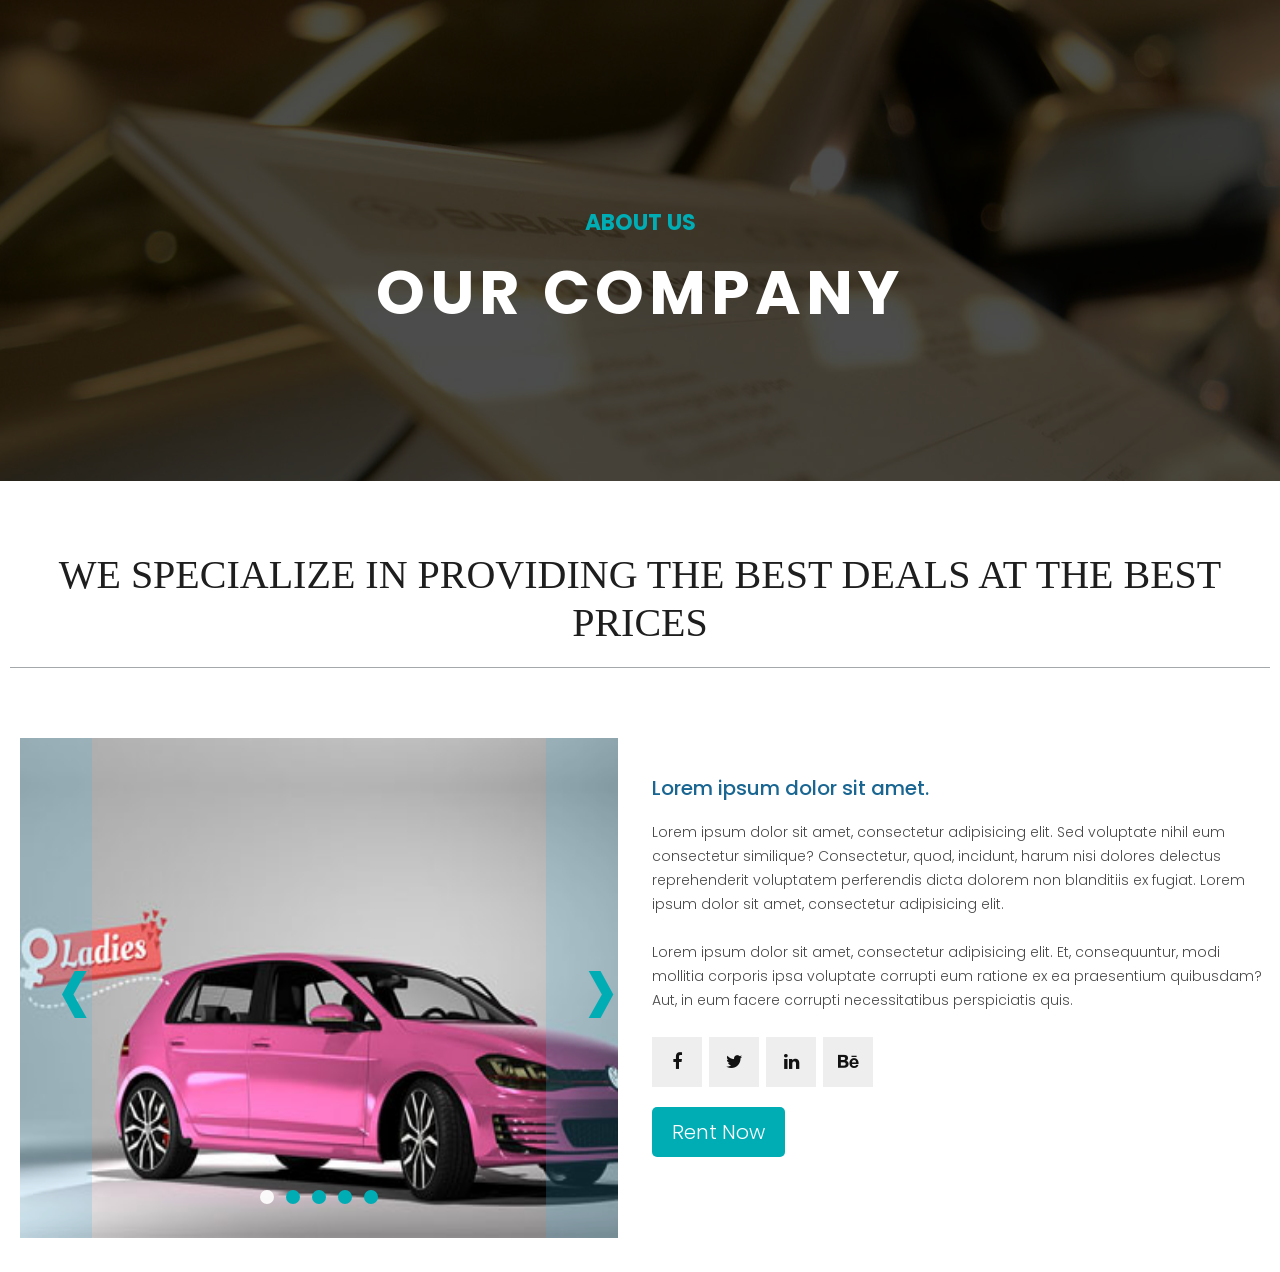
<file: about-us.html>
<!DOCTYPE html>
<html lang="en">

  <head>

    <meta charset="utf-8">
    <meta name="viewport" content="width=device-width, initial-scale=1, shrink-to-fit=no">
    <meta name="description" content="">
    <meta name="author" content="">
    <link rel="icon" href="assets/images/ico1.png">

    <link href="https://fonts.googleapis.com/css?family=Poppins:100,200,300,400,500,600,700,800,900&display=swap" rel="stylesheet">

    <title>modern academy 2022|Car Rental project</title>

    <!-- Bootstrap core CSS -->
    <link href="vendor/bootstrap/css/bootstrap.min.css" rel="stylesheet">

    <!-- Additional CSS Files -->
    <link rel="stylesheet" href="assets/css/fontawesome.css">
    <link rel="stylesheet" href="assets/css/style.css">
   

  </head>

  <body>

    <!-- ***** Preloader Start ***** -->
    <div id="preloader">
        <div class="jumper">
            <div></div>
            <div></div>
            <div></div>
        </div>
    </div>  
    <!-- ***** Preloader End ***** -->

    
    <!-- Page Content -->
    <div class="page-heading about-heading header-text" style="background-image: url(assets/images/slider-image-3-1920x600.jpg);">
      <div class="container">
        <div class="row">
          <div class="col-md-12">
            <div class="text-content">
              <h4>about us</h4>
              <h2>our company</h2>
            </div>
          </div>
        </div>
      </div>
    </div>


    <div class="about-us">
      <div class="containerr">
        <div class="row">
          <div class="col-md-12">
            <div class="section-heading">
              <h2>We specialize in providing the best deals at the best prices</h2>
            </div>
          </div>
          <div class="col-md-6 mb-4">
            <div class="containerr">
    
              <input type="radio" id="i1" name="images" checked />
              <input type="radio" id="i2" name="images" />
              <input type="radio" id="i3" name="images" />
              <input type="radio" id="i4" name="images" />
              <input type="radio" id="i5" name="images" />    
              
              <div class="slide_img" id="one">            
                      
                      <img src="assets/images/offer-5-370x270.jpg">
                      
                          <label class="prev" for="i5"><span>&#x2039;</span></label>
                          <label class="next" for="i2"><span>&#x203a;</span></label>    
                  
              </div>
              
              <div class="slide_img" id="two">
                  
                      <img src="assets/images/offer-1-370x270.jpg" >
                      
                          <label class="prev" for="i1"><span>&#x2039;</span></label>
                          <label class="next" for="i3"><span>&#x203a;</span></label>
                  
              </div>
                      
              <div class="slide_img" id="three">
                      <img src="assets/images/offer-2-370x270.jpg">    
                      
                          <label class="prev" for="i2"><span>&#x2039;</span></label>
                          <label class="next" for="i4"><span>&#x203a;</span></label>
              </div>
              <div class="slide_img" id="four">
                      <img src="assets/images/offer-3-370x270.jpg">    
                      
                          <label class="prev" for="i3"><span>&#x2039;</span></label>
                          <label class="next" for="i5"><span>&#x203a;</span></label>
              </div>
              <div class="slide_img" id="five">
                      <img src="assets/images/offer-4-370x270.jpg">    
                      
                          <label class="prev" for="i4"><span>&#x2039;</span></label>
                          <label class="next" for="i1"><span>&#x203a;</span></label>
              </div>
              <div id="nav_slide">
                  <label for="i1" class="dots" id="dot1"></label>
                  <label for="i2" class="dots" id="dot2"></label>
                  <label for="i3" class="dots" id="dot3"></label>
                  <label for="i4" class="dots" id="dot4"></label>
                  <label for="i5" class="dots" id="dot5"></label>
              </div>
                  
          </div>
          </div>
          <div class="col-md-6 mt-5">
            <div class="left-content">
              <h4>Lorem ipsum dolor sit amet.</h4>
              <p>Lorem ipsum dolor sit amet, consectetur adipisicing elit. Sed voluptate nihil eum consectetur similique? Consectetur, quod, incidunt, harum nisi dolores delectus reprehenderit voluptatem perferendis dicta dolorem non blanditiis ex fugiat. Lorem ipsum dolor sit amet, consectetur adipisicing elit.<br><br>Lorem ipsum dolor sit amet, consectetur adipisicing elit. Et, consequuntur, modi mollitia corporis ipsa voluptate corrupti eum ratione ex ea praesentium quibusdam? Aut, in eum facere corrupti necessitatibus perspiciatis quis.</p>
              <ul class="social-icons">
                <li><a href="#"><i class="fa fa-facebook"></i></a></li>
                <li><a href="#"><i class="fa fa-twitter"></i></a></li>
                <li><a href="#"><i class="fa fa-linkedin"></i></a></li>
                <li><a href="#"><i class="fa fa-behance"></i></a></li>
              </ul>
              <a href="rent.html" target="_blank" class="filled-button">Rent Now</a>
            </div>
          </div>
        </div>
      </div>
    </div>

    




    <!-- Bootstrap core JavaScript -->
    <script src="vendor/jquery/jquery-3.6.0.min.js"></script>
    <script src="vendor/bootstrap/js/bootstrap.bundle.min.js"></script>


    <!-- Additional Scripts -->
    <script src="assets/js/custom.js"></script>
    <script src="assets/js/main.js"></script>
  </body>

</html>
</file>
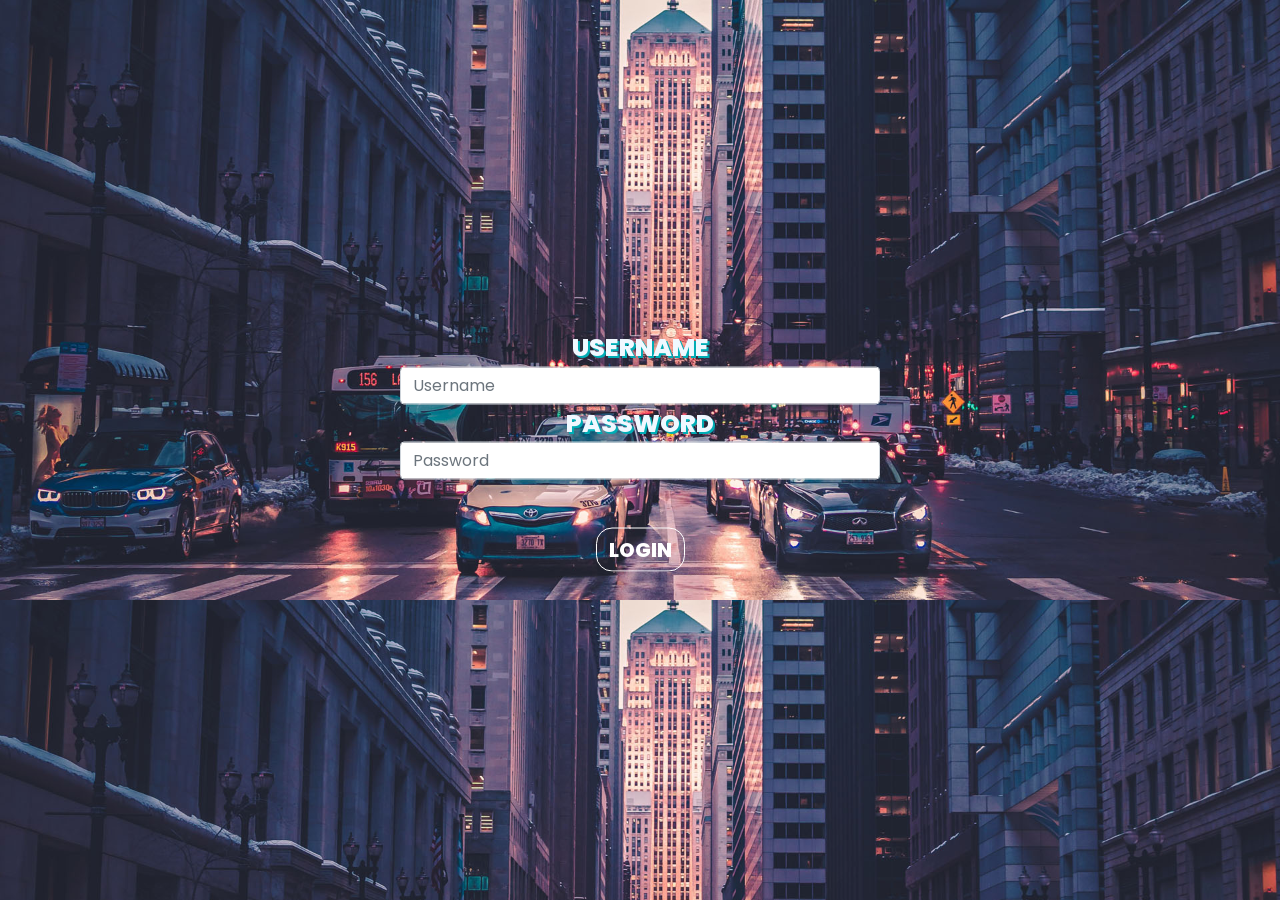
<file: admin/admin-login.html>
<!doctype html>
<html lang="en" class="no-js">

<head>
	<meta charset="UTF-8">
	<meta http-equiv="X-UA-Compatible" content="IE=edge">
	<meta name="viewport" content="width=device-width, initial-scale=1, minimum-scale=1, maximum-scale=1">
	<meta name="description" content="">
	<meta name="author" content="">

	<title>Car Rental | Admin Login</title>
	<link rel="stylesheet" href="../vendor/bootstrap/css/bootstrap.min.css">
	<link rel="stylesheet" href="../assets/css/fontawesome.css">
	<link rel="stylesheet" href="admin-style.css">
</head>

<body>

	<div class="container">
		<div class="forms-container">
		  <div class="signin">
			<form method="post">
				<label for="" class="text-uppercase text-sm">Username </label>
				<input type="text" placeholder="Username" name="username" class="form-control mb">
				<label for="" class="text-uppercase text-sm">Password</label>
				<input type="password" placeholder="Password" name="password" class="form-control mb">
				<button class="btn btn-outline-info btn-block mt-5" name="login" type="submit">LOGIN</button>
			</form>
		  </div>
		</div>
	</div>

	<!-- Loading Scripts -->
	<script src="../vendor/jquery/jquery-3.6.0.min.js"></script>
	<script src="../vendor/bootstrap/js/bootstrap.bundle.min.js"></script>

	<script src="../assets/js/main.js"></script>

</body>

</html>
</file>
<file: assets/css/style.css>
body {
	font-family: 'Poppins', sans-serif;
	overflow-x: hidden;
	text-rendering: optimizeLegibility;
	-webkit-font-smoothing: antialiased;
	-moz-osx-font-smoothing: grayscale;
  }

  p {
	  margin-bottom: 0px;
	  font-size: 14px;
	  font-weight: 300;
	  color: #4a4a4a;
	  line-height: 24px;
  }

  a {
	  text-decoration: none!important;
  }
  ul {
	  padding: 0;
	  margin: 0;
	  list-style: none;
  }
  
  h1,h2,h3,h4,h5,h6 {
	  margin: 0px;
  }
  h2{
	text-transform: uppercase;
	font-family: poppins;
	font-weight: bold;
	text-align: center;
	font-size: 60px;
	color: #222831;
	margin: 20px 0px !important;
	
  }

  
  ul.social-icons li {
	  display: inline-block;
	  margin-right: 3px;
  }
  
  ul.social-icons li:last-child {
	  margin-right: 0px;
  }
  
  ul.social-icons li a {
	  width: 50px;
	  height: 50px;
	  display: inline-block;
	  line-height: 50px;
	  background-color: #eee;
	  color: #121212;
	  font-size: 18px;
	  text-align: center;
	  transition: all .3s;
  }
  
  ul.social-icons li a:hover {
	  background-color: #00ADB5;
	  color: #fff;
  }
  
  a.filled-button {
	  background-color: #00ADB5;
	  color: #fff;
	  font-size: 20px;
	  text-transform: capitalize;
	  font-weight: 300;
	  padding: 10px 20px;
	  border-radius: 5px;
	  display: inline-block;
	  transition: all 0.3s;
	  margin-bottom: 20px;
  }
  
  a.filled-button:hover {
	  background-color: #121212;
	  color: #fff;
  }
 
  span{
	  color: #00ADB5
  }

  .section-heading {
	  text-align: left;
	  margin-bottom: 60px;
	  border-bottom: .1px solid #393e4673;

  }
  
  .section-heading h2 {
	  font-size: 40px;
	  font-family: Cambria, Cochin, Georgia, Times, 'Times New Roman', serif;
	  font-weight: 400;
	  color: #1e1e1e;
	  margin-bottom: 15px;
  }
  
  .page-heading {
	  padding: 210px 0px 130px 0px;
	  text-align: center;
	  background-position: center center;
	  background-repeat: no-repeat;
	  background-size: cover;
  }
  
  .page-heading .text-content h4 {
	  color: #00ADB5;
	  font-size: 22px;
	  text-transform: uppercase;
	  font-weight: 700;
	  margin-bottom: 15px;
  }
  
  .page-heading .text-content h2 {
	  color: #fff;
	  font-size: 62px;
	  text-transform: uppercase;
	  letter-spacing: 5px;
  }
  
  
  #preloader {
	overflow: hidden;
	background: #222831;
	left: 0;
	right: 0;
	top: 0;
	bottom: 0;
	position: fixed;
	z-index: 9999999;
	color: #fff;
  }

  
  #preloader .jumper {
	left: 0;
	top: 0;
	right: 0;
	bottom: 0;
	display: block;
	position: absolute;
	margin: auto;
	width: 50px;
	height: 50px;
  }
  
  #preloader .jumper > div {
	background-color: #00ADB5;
	width: 10px;
	height: 10px;
	border-radius: 100%;
	-webkit-animation-fill-mode: both;
	animation-fill-mode: both;
	position: absolute;
	opacity: 0;
	width: 50px;
	height: 50px;
	-webkit-animation: jumper 1s 0s linear infinite;
	animation: jumper 1s 0s linear infinite;
  }
  
  #preloader .jumper > div:nth-child(2) {
	-webkit-animation-delay: 0.33333s;
	animation-delay: 0.33333s;
  }
  
  #preloader .jumper > div:nth-child(3) {
	-webkit-animation-delay: 0.66666s;
	animation-delay: 0.66666s;
  }
  
  @-webkit-keyframes jumper {
	0% {
	  opacity: 0;
	  -webkit-transform: scale(0);
	  transform: scale(0);
	}
	5% {
	  opacity: 1;
	}
	100% {
	  -webkit-transform: scale(1);
	  transform: scale(1);
	  opacity: 0;
	}
  }
  
  @keyframes jumper {
	0% {
	  opacity: 0;
	  -webkit-transform: scale(0);
	  transform: scale(0);
	}
	5% {
	  opacity: 1;
	}
	100% {
	  opacity: 0;
	}
  }

/* Header Style */
header {
	position: fixed;
	z-index: 99999;
	width: 100%;
	height: 80px;
	background-color: #222831;
	-webkit-transition: all 0.3s ease-in-out 0s;
    -moz-transition: all 0.3s ease-in-out 0s;
    -o-transition: all 0.3s ease-in-out 0s;
    transition: all 0.3s ease-in-out 0s;
}
header .navbar {
	padding: 17px  0px;
}
.background-header .navbar {
	padding: 17px 0px;
}
.background-header {
	top: 0;
	position: fixed;
	background-color: #EEE!important;
	box-shadow: 0px 1px 10px rgba(0,0,0,0.1);
}
.background-header .navbar-brand h2 {
	color: #121212!important;
}
.background-header .navbar-nav a.nav-link {
	color: #1e1e1e!important;
}
.background-header .navbar-nav .nav-link:hover,
.background-header .navbar-nav .active>.nav-link,
.background-header .navbar-nav .nav-link.active,
.background-header .navbar-nav .nav-link.show,
.background-header .navbar-nav .show>.nav-link {
	color: #00ADB5!important;
}
.navbar .navbar-brand {
	float: 	left;
	margin-top: -12px;
	outline: none;
}
.navbar .navbar-brand h2 {
	color: #fff;
	text-transform: uppercase;
	font-size: 24px;
	font-weight: 700;
	-webkit-transition: all .3s ease 0s;
    -moz-transition: all .3s ease 0s;
    -o-transition: all .3s ease 0s;
    transition: all .3s ease 0s;
}
.navbar .navbar-brand h2 em {
	font-style: normal;
	color: #00ADB5;
}
#navbarResponsive {
	z-index: 999;
}
.navbar-collapse {
	text-align: center;
}
.navbar .navbar-nav .nav-item {
	margin: 0px 15px;
}
.navbar .navbar-nav a.nav-link {
	text-transform: capitalize;
	font-size: 15px;
	font-weight: 500;
	letter-spacing: 0.5px;
	color: #fff;
	transition: all 0.5s;
	margin-top: 5px;
}
.navbar .navbar-nav .nav-link:hover,
.navbar .navbar-nav .active>.nav-link,
.navbar .navbar-nav .nav-link.active,
.navbar .navbar-nav .nav-link.show,
.navbar .navbar-nav .show>.nav-link {
	color: #fff;
	padding-bottom: 25px;
	border-bottom: 3px solid #00ADB5;
}
.navbar .navbar-toggler-icon {
	background-image: none;
}
.navbar .navbar-toggler {
	height: 36px;
	outline: none;
	position: absolute;
	right: 30px;
	top: 20px;
}



/* Banner Style */
.home-content{
    position: relative;
}

.home-content .carousel-control-next{
    left: 0;
    top: 7rem;
    -webkit-box-pack: start;
        -ms-flex-pack: start;
            justify-content: start;
    padding:  2rem 0 !important;
    font-size: 10px!important;
    color: #00ADB5!important;
}

.home-content .carousel-control-next-icon{
    border: 1px solid #393E46;
    width: 3.5rem !important;
    height: 15.5rem !important;
    font-size: 15px !important;
    padding: 1.5rem !important;
    position: relative;
	/* border-top-right-radius: 1rem;
	border-bottom-right-radius: 1rem; */

}

.home-content .carousel-control-next-icon::after
{
content: "";
height: 100%;
width: 100%;
background-color: #00ADB5;
opacity: 0.5;
position: absolute;
top: 0;
left: -100%;
-webkit-transition: all 1s;
-o-transition: all 1s;
transition: all 1s;
}

.home-content .carousel-control-next-icon:hover::after
{
    left: 0%;
    background-color: #00ADB5;
	
}

@media screen and (max-width: 600px)  { 
    .home-content .carousel-caption h1
    {
        font-size: 2rem!important;
    }
    }
.home-content .carousel-caption{
    position: absolute;
    top: 40%;
}
.home-content .carousel-caption h1{
    font-size: 4rem;
    font-weight: 700;
    color: var(--pure);
    text-transform: capitalize;
}
.slide-one{
    background:linear-gradient(45deg, rgba(1, 1, 1, 1.7), rgba(1, 1, 1, .1)), url(../images/hom1.jpg);

    background-size: cover;
    background-position: center center;
    background-attachment: fixed;
}
.slide-two{
    background:linear-gradient(45deg, rgba(1, 1, 1, 1.7), rgba(1, 1, 1, .1)), url(../images/home2.jpg);

    background-size: cover;
    background-position: center center;
    background-attachment: fixed;

}
.slide-three{
    background:linear-gradient(45deg, rgba(1, 1, 1, 1.7), rgba(1, 1, 1, .1)), url(../images/bus.jpg);

    background-size: cover;
    background-position: center center;
    background-attachment: fixed;

} 



/* Latest Produtcs */

.latest-products {
	margin-top: 100px;
}

.section-heading a {
	float: right;
	margin-top: -35px;
	text-transform: uppercase;
	font-size: 13px;
	font-weight: 700;
	color: #f33f3f;
}

.product-item {
	border: 1px solid #eee;
	margin-bottom: 30px;
}

.product-item .down-content {
	padding: 30px;
	position: relative;
}

.product-item img {
	width: 100%;
	overflow: hidden;
}

.product-item .down-content h4 {
	font-size: 17px;
	color: #1a6692;
	margin-bottom: 20px;
}

.product-item .down-content h6 {
	font-size: 18px;
	margin-bottom: 15px;
	color: #121212;
}

.product-item .down-content h6 small{
	color: #999;
}

.product-item .down-content p {
	margin-bottom: 20px;
}

.product-item .down-content ul li {
	display: inline-block;
}

.product-item .down-content ul li i {
	color: #f33f3f;
	font-size: 14px;
}

.product-item .down-content span {
	position: absolute;
	right: 30px;
	bottom: 30px;
	font-size: 13px;
	color: #f33f3f;
	font-weight: 500;
}

.product-item .down-content span a {
	color: #f33f3f;
	display: inline-block;
	margin-bottom: 3px;
}

.modal-dialog { 
	margin-top: 10%; 
} 



.wrapper1{
	display: flexbox;
	
 }
 .wrapper1 .single-service {
 position: relative;
 width: 33%;
 height: 320px;
 background: #fff;
 box-sizing: border-box;
 padding: 0 15px;
 transition: .5s;
 overflow: hidden;
 float: left;
 margin-bottom: 5rem !important;
 text-align: center;
 }
 .wrapper1 .line {
 width: 150px;
 height: 3px;
 background: #fff;
 margin: 0 auto 60px auto;
 }
 .wrapper1 .single-service p{            
	 color: #262626;
	 font-size: 14px;
 }
 .wrapper1 .single-service h3 {
	 font-size: 25px;
	 text-transform: uppercase;
	 font-family: poppins;
	 letter-spacing: 1px;
	 color: #262626;
 }
 .wrapper1 .social {
 width: 60px;
 height: 60px;
 background: #00ADB5;
 border-radius: 50%;
 margin: 5% auto;
 }
 .wrapper1 .social i {
 font-size: 30px;
 padding: 15px;
	 color: #fff;
 }
 .wrapper1 .single-service:hover{
	 box-shadow: 0 30px 35px rgba(0,0,0,0.7);
 }
 .wrapper1 .single-service span {
 position: absolute;
 top: 0;
 left: -110%;
 width: 100%;
 height: 100%;
 background: rgba(31, 158, 180, 0.7);
 transition: .7s;
 transform: skewX(10deg);
 }
 .wrapper1 .single-service:hover span{
	 left: 110%;
 }
 
 @media (max-width:1000px){
	 .wrapper1 {
 width: 100%;
 }
 .wrapper1 .single-service {
 width: 95%;
 margin-bottom: 30px;
 }
 .wrapper1 h2 {
 font-size: 30px;
 }
 } 
 @media (max-width:600px){
	.wrapper1 {
width: 100%;
}
.wrapper1 .single-service {
width: 95%;
margin-bottom: 100px;
}
.wrapper1 h2 {
font-size: 30px;
}
} 
 
  





/* Best Features */

.about-us {
	margin-top: 50px;

}

.about-us  {
	
	padding-bottom: 60px;
}

.about-us img {
	width: 100%;
	overflow: hidden;
}

.about-us h4 {
	font-size: 20px;
	color: #1a6692;
	margin-bottom: 20px;
}

.about-us ul.featured-list li {
	display: block;
	margin-bottom: 10px;
}

.about-us p {
	margin-bottom: 25px;
}

.about-us ul.featured-list li a {
	font-size: 19px;
	color: #4a4a4a;
	font-weight: 300;
	transition: all .3s;
	position: relative;
	padding-left: 13px;
}

.about-us ul.featured-list li a:before {
	content: '';
	width: 5px;
	height: 5px;
	display: inline-block;
	background-color: #4a4a4a;
	position: absolute;
	left: 0;
	transition: all .3s;
	top: 8px;
}

.about-us ul.featured-list li a:hover {
	color: #1a6692;
}

.about-us ul.featured-list li a:hover::before {
	background-color: #1a6692;
}

.about-us .filled-button {
	margin-top: 20px;
}













/* Call To Action */

.call-to-action .inner-content {
	margin-top: 60px;
	padding: 30px;
	background-color: #f7f7f7;
	border-radius: 5px;
}

.call-to-action .inner-content h4 {
	font-size: 17px;
	color: #1a6692;
	margin-bottom: 15px;
}

.call-to-action .inner-content em {
	font-style: normal;
	font-weight: 700;
}

.call-to-action .inner-content .col-md-4 {
	text-align: right;
}

.call-to-action .inner-content .filled-button {
	margin-top: 12px;
}







/* Product Page */

.products {
	margin-top: 100px;
}

.products .filters {
	text-align: center;
	border-bottom: 1px solid #eee;
	padding-bottom: 10px;
	margin-bottom: 60px;
}

.products .filters li {
	text-transform: uppercase;
	font-size: 13px;
	font-weight: 700;
	color: #121212;
	display: inline-block;
	margin: 0px 10px;
	transition: all .3s;
	cursor: pointer;
}

.products .filters ul li.active,
.products .filters ul li:hover {
  color: #f33f3f;
}

.dropdown-menu { 
	border-radius: 0;
}

.dropdown-item { 
	padding: .5rem 1.5rem; 
}

.page-heading {
	position:relative;
}
.page-heading:before {
	content:'';
	position:absolute;
	top:0;
	left:0;
	bottom:0;
	right:0;
	background-color:rgba(0,0,0,.7);
}
.page-heading .container {
	position:relative;
	z-index: 2;
}
.products ul.pages {
	margin-top: 30px;
	text-align: center;
}

.products ul.pages li {
	display: inline-block;
	margin: 0px 2px;
}

.products ul.pages li a {
	width: 44px;
	height: 44px;
	display: inline-block;
	line-height: 42px;
	border: 1px solid #eee;
	font-size: 15px;
	font-weight: 700;
	color: #121212;
	transition: all .3s;
}

.products ul.pages li a:hover,
.products ul.pages li.active a {
	background-color: #f33f3f;
	border-color: #f33f3f;
	color: #fff;
}



/* Team Members */

.team-members {
	margin-top: 100px;
}

.team-member {
	border: 1px solid #eee;
	margin-bottom: 30px;
}

.team-member img {
	width: 100%;
	overflow: hidden;
}

.team-member .down-content {
	padding: 30px;
	text-align: center;
}

.team-member .thumb-container {
	position: relative;
}

.team-member .thumb-container .hover-effect {
	position: absolute;
	background-color: rgba(243,63,63,0.9);
	top: 0;
	left: 0;
	width: 100%;
	height: 100%;
	opacity: 0;
	visibility: hidden;
	transition: all .5s;
}

.team-member .thumb-container .hover-effect .hover-content {
	position: absolute;
	display: inline-block;
	width: 100%;
	text-align: center;
	top: 50%;
	transform: translateY(-50%);
}

.team-member .thumb-container .hover-effect .hover-content ul.social-icons li a:hover {
	background-color: #fff;
	color: #f33f3f;
}

.team-member:hover .hover-effect {
	visibility: visible;
	opacity: 1;
}

.team-member .down-content h4 {
	font-size: 17px;
	color: #1a6692;
	margin-bottom: 8px;
}

.team-member .down-content span {
	display: block;
	font-size: 13px;
	color: #f33f3f;
	font-weight: 500;
	margin-bottom: 20px;
}



@media (max-width: 992px) {
	.navbar .navbar-brand {
		position: absolute;
		left: 30px;
		top: 32px;
	}
	.navbar .navbar-brand {
		width: auto;
	}
	.navbar:after {
		display: none;
	}
	#navbarResponsive {
	    z-index: 99999;
	    position: absolute;
	    top: 80px;
	    left: 0;
	    width: 100%;
	    text-align: center;
	    background-color: #fff;
	    box-shadow: 0px 10px 10px rgba(0,0,0,0.1);
	}
	.navbar .navbar-nav .nav-item {
		border-bottom: 1px solid #eee;
	}
	.navbar .navbar-nav .nav-item:last-child {
		border-bottom: none;
	}
	.navbar .navbar-nav a.nav-link {
		padding: 15px 0px;
		color: #121212!important;
	}
	.navbar .navbar-nav .nav-link:hover,
	.navbar .navbar-nav .active>.nav-link,
	.navbar .navbar-nav .nav-link.active,
	.navbar .navbar-nav .nav-link.show,
	.navbar .navbar-nav .show>.nav-link {
		font-size: 20px;
		color: #00ADB5!important;
		border-bottom: none!important;
		padding-bottom: 15px;
	}
	.product-item .down-content h4 {
		margin-bottom: 10px;
	}
	.product-item .down-content h6 {
		margin-bottom: 20px;
	}
}






.indicator-item img{
    width: 110px !important;
    height: 110px !important;
}

.indicator-item img.active{
    width: 140px !important;
    height: 140px !important;
}

.single-box p{
    width: 400px;
    margin: auto;
}

.client-info h3 {
    font-size: 16px;
    line-height: 16px;
    margin: 0;
}

.client-info{
    display: none;
}

.indicator-item img.active:first-of-type + div{
    display: block;
}















/********* Start Download Mobile App *********/ 
.download-app{
	display: flex;
	align-items: center;
margin-top: 5rem !important;
}

.download-app p {color: #455a64;}

.download-app .btn {
    border-radius: 25px;
    padding: 10px 15px !important;


}
/********* End Download Mobile App *********/ 


/********* Start Subscribe *********/
.subscribe{
	display: flex;
	align-items: center;
	margin-top: 5rem !important;
} 
.subscribe .subscribe-info {width: 65%;}

.subscribe .subscribe-img {width: 35%;}

.subscribe .subscribe-info p {color: #455a64;}

.subscribe .subscribe-info input {
    padding: 5px 15px;
    border: 1px solid #3199ab;
    border-radius: 20px;
}


.subscribe .subscribe-info .btn,
#closeBtn {
    margin-left: 0.5rem;
    border-radius: 25px;
    padding: 10px 15px !important;
}

#submit-lighBox {
    position: fixed;
    top: 0;
    left: 0;
    right: 0;
    bottom: 0;
    background-color: #00ADB5;
    display: none;		
    justify-content: center;
    align-items: center;
	z-index: 1111111111111;
}

#submit-lighBox .lighBox-content{
    width: 410px;
    height: 410px;
    padding: 20px;
    border-radius: 7px;
    background-color: #fff;
}

#submit-lighBox .lightBox-info {color: #455a64;}
/********* End Subscribe *********/ 


@media (max-width: 991px) 
{
	    /* Download Mobile App */
		.download-app .download-info {margin-top: 1rem !important;}

		.download-app .download-img img {
			width: 65%;
		}
	
		/* Subscribe */
		.subscribe .subscribe-container {flex-direction: column!important;}
	
		.subscribe .subscribe-info,
		.subscribe .subscribe-img {width: 100%;}
	
		.subscribe .subscribe-info {padding-top: 1rem !important;}
	
		.subscribe input {width: 90% !important;}
	
		.subscribe .subscribe-img img {width: 50% !important; margin-left: 0 !important;}
	
		.subscribe .subscribe-container div:last-child {order: -1;}
	}
	







	#contact-us {
		margin-top: 100px;
	}
	
	#contact-us .head h2 {
		text-transform: uppercase;
		font-size: 35px;
		color: #444;
		font-weight: bold;
		margin-bottom: 20px;
		text-align: center;
	}
	
	#contact-us .head p {
		color: #121212;
		font-weight: 300;
		font-size: 16px;
		margin-bottom: 50px;
	}
	
	#contact-us .con-info h3 {
		color: #444;
		font-size: 20px;
		font-weight: bold;
		margin-bottom: 10px;
	}
	
	#contact-us .con-info p {
		font-size: 16px;
		line-height: 26px;
		color: #777;
		text-align: left;
		width: 390px;
	
	}
	
	#contact-us .icons {
		margin-top: 50px;
	}
	
	#contact-us .icons p {
		margin-bottom: 35px;
	}
	
	#contact-us i {
		margin-right: 20px;
		color: #777;
	}
	
	#contact-us .mail {
		color: #00ADB5 !important;
	}
	
	
	#contact-us .con-info .con-social {
		margin-top: 60px;
		color: #121212;
		margin-bottom: 50px;
	
	}
	
	#contact-us .con-info .con-social i {
		margin-right: 10px;
		border: 1px solid #999;
		border-radius: 20%;
		width: 40px;
		height: 40px;
		line-height: 42px;
		cursor: pointer;
		text-align: center;
	}
	
	#contact-us .con-info .con-social i:hover {
		color: #fff;
		background-color: #00ADB5;
		border: 1px solid #00ADB5;
	}
	
	.form-control:focus {
		border: none;
		box-shadow: 0 0 0 .25rem rgba(18, 198, 253, 0.432);
	}
	
	#contact-us form input {
		margin-bottom: 20px;
		border-radius: 20rem;
	}
	
	#contact-us form textarea {
		margin-bottom: 20px;
		border-radius: 1rem;
	}
	
	#contact-us form textarea {
		height: 200px;
		resize: both;
	}
	

	
	#char {
		font-size: 20px;
		color: #00ADB5;
	}


	.back-top {
  bottom: 35px;
  position: fixed;
  right: 33px;
  z-index: 1;
}
.back-top a {
  border-radius: 50%;
  color: #ffffff;
  display: block;
  font-size: 19px;
  height: 40px;
  line-height: 36px;
  text-align: center;
  vertical-align: top;
  width: 40px;
}
.back-top a:hover, .back-top a:focus {
	color:#fff;
}

#i1, #i2, #i3, #i4, #i5{ display: none;}

.containerr{
        margin: 0 auto;
        margin-top: 50px;
        position: relative;
       height: 500px;
        padding-bottom: 38%;
      user-select: none;
	  margin: 10px;
     
    }

    .containerr .slide_img{
        position: absolute;
        width: 100%;;
        height: 100%;
    }
    .containerr .slide_img img{
        width: inherit;
        height: inherit;
    }

     .prev, .next{
        width: 12%;
        height: inherit;
        position: absolute;
        top:0; 
        background-color: rgba(66, 178, 223, 0.2);
        color:rgba(244, 244, 244,.9);
        z-index: 99;
        transition: .45s;
        cursor: pointer;
        text-align: center;
    }

    .next{right:0;}
    .prev{left:0;}

    label span{
        position: absolute;
        font-size: 100pt;
        top: 50%;
         transform: translateY(-50%);
    }

    .prev:hover, .next:hover{
        transition: .3s;
        background-color: rgba(88, 88, 89,.8);
        color: #ffffff; 
    }

.containerr #nav_slide{
    width: 100%;
    bottom: 12%;
    height: 11px;
    position: absolute;
    text-align: center;
    z-index: 99;
    cursor: default;
}

#nav_slide .dots{
    top: 20px;
    width: 14px;
    height: 14px;
    margin: 0 4px;
    position: relative;
    border-radius: 100%;
    display: inline-block;
    background-color: #00ADB5;
    transition: .4s;
}

#nav_slide .dots:hover {
    cursor: pointer;
    background-color: rgba(255, 255, 255, 0.9);
    transition: .25s
}

.slide_img{z-index: -1;}

    #i1:checked ~ #one  ,
    #i2:checked ~ #two  ,
    #i3:checked ~ #three,
    #i4:checked ~ #four ,
    #i5:checked ~ #five 
    {z-index: 9; animation: scroll 1s ease-in-out;}

    #i1:checked  ~  #nav_slide #dot1,
    #i2:checked  ~  #nav_slide #dot2,
    #i3:checked  ~  #nav_slide #dot3,
    #i4:checked  ~  #nav_slide #dot4,
    #i5:checked  ~  #nav_slide #dot5
    { background-color: rgba(255,255,255,.9);}

@keyframes scroll{
    0%{    opacity:.4;}
    100%{opacity:1;}
}        

/* Footer */

footer {
	text-align: center;
}

footer .inner-content {
	border-top: 5px solid #EEEEEE;
	margin-top: 60px;
	padding: 60px 0px;
}

footer .inner-content p {
	text-transform: uppercase;
}

footer .inner-content p a {
	color: #00ADB5;
	margin-left: 5px;
}
</file>
<file: admin/admin-style.css>
@import url("https://fonts.googleapis.com/css2?family=Poppins:wght@200;300;400;500;600;700;800&display=swap");

* {
  margin: 0;
  padding: 0;
  box-sizing: border-box;
}

body{
  font-family: "Poppins", sans-serif;
  background: linear-gradient(rgba(0, 0, 0, 0.4), rgba(0, 0, 0, 0.9)), url(../assets/images/other-image-fullscren-1-1920x900.jpg);
  background-size: cover;
}


.signin {
  position: absolute;
  top: 50%;
  transform: translate(-50%, -50%);
  left: 50%;
  width: 50%;
  transition: 1s 0.7s ease-in-out;
  grid-template-columns: 1fr;
  z-index: 5;
}

form {
  display: flex;
  align-items: center;
  justify-content: center;
  flex-direction: column;
  padding: 0rem 5rem;
  transition: all 0.2s 0.7s;
  overflow: hidden;
}
.forms-container label{
    color:aliceblue !important;
    font-weight: 800;
    font-size: 25px;
    text-shadow: 2px 2px #00ADB5;
}


.forms-container button{
  border: 1px solid white;
border-radius: 1rem;
font-size: 20px;
color: white !important;
font-weight: 800;

}




@media (max-width: 870px) {
    .container {
      height: 100vh;
    }
    .signin {
      width: 100%;
   
      transform: translate(-50%, -100%);
      transition: 1s 0.8s ease-in-out;
    }
  
    .signin,
    .container.sign-up-mode .signin {
      left: 50%;
    }
  
    .btn.transparent {
      width: 110px;
      height: 35px;
      font-size: 0.7rem;
    }
  
    .container:before {
      width: 1500px;
      height: 1500px;
      transform: translateX(-50%);
      left: 30%;
      bottom: 68%;
      right: initial;
      top: initial;
      transition: 2s ease-in-out;
    }
  
  }
  
  @media (max-width: 570px) {
    form {
      padding: 0 1.5rem;
    }
  
    .image {
      display: none;
    }

    .container {
      padding: 1.5rem;
    }
  
    .container:before {
      bottom: 72%;
      left: 50%;
    }
  
    .container.sign-up-mode:before {
      bottom: 28%;
      left: 50%;
    }
  }
</file>
